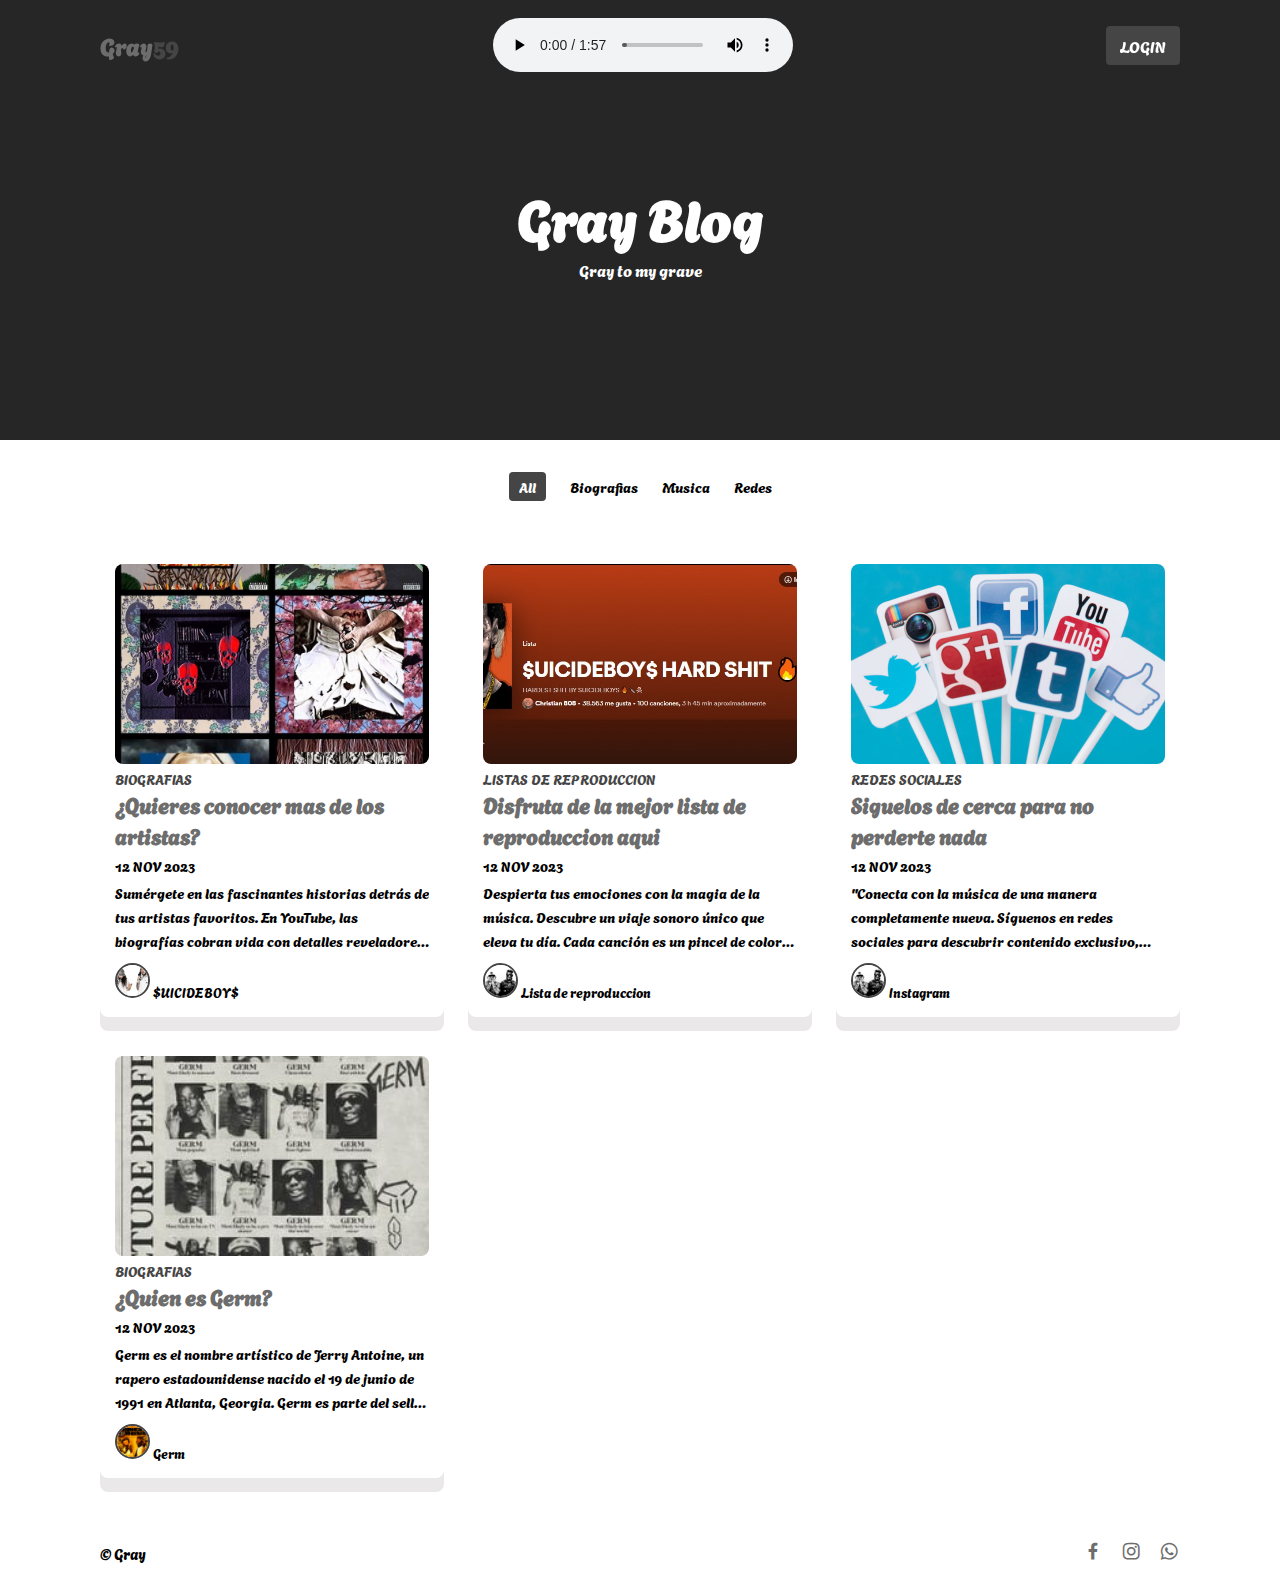
<file: index.html>
<!DOCTYPE html>
<html lang="en">
<head>
    <meta charset="UTF-8">
    <meta name="viewport" content="width=device-width, initial-scale=1.0">
    <title>Gris 59</title>
    <link rel="stylesheet" href="css/style.css">
    <link rel="shortcut icon" href="img/bxs-skull (2).svg" type="image/x-icon">
    <link href='https://unpkg.com/boxicons@2.1.4/css/boxicons.min.css' rel='stylesheet'>
</head>
<body>
    <!--Header-->
    <header>
        <!--Nav-->
        <div class="nav container">
            <!--Logo-->
            <a href="#" class="logo">Gray<span>59</span></a>
            <audio controls autoplay>
                <source src="$UICIDEBOY$ - NEW CHAINS, SAME SHACKLES (INSTRUMENTAL).mp3">
            </audio>
            <!--Login Boton-->
            <a href="#" class="login">Login </a>
        </div>
    </header>

    <!--Home -->
    <section class="home" id="home">
        <div class="home-text container">
            <h2 class="home-title">Gray Blog</h2>
            <span class="home-subtitle">Gray to my grave</span>
        </div>
    </section>
    <!--Post Filter-->
    <div class="post-filter container">
        <span class="filter-item active-filter" data-filter="all">All</span>
        <span class="filter-item" data-filter="Biografias">Biografias</span>
        <span class="filter-item" data-filter="musica">Musica</span>
        <span class="filter-item" data-filter="redes">Redes</span>
    </div>
    <!--Posts-->
    <section class="post container">
        <!--Post box 1-->
        <div class="post-box Biografias">
            <img src="img/post.jpg" alt="" class="post-img">
            <h2 class="category">Biografias</h2>
            <a target="_blank" href="https://youtu.be/9XHundswZDU?si=CiuchW4gG8rbF9Q2" class="post-title">
                ¿Quieres conocer mas de los artistas?
            </a>
            <span class="post-date">12 Nov 2023</span>
            <p class="post-decription">Sumérgete en las fascinantes historias detrás de tus artistas favoritos. En YouTube, las biografías cobran vida con detalles reveladores sobre sus vidas, desafíos y triunfos. Descubre el viaje que los llevó a crear la música que amas. ¡Prepárate para una experiencia enriquecedora! Sintoniza las biografías y conecta con la inspiradora narrativa detrás de la melodía.</p>
            <div class="artistas">
                <img src="img/Profile1.jpg" alt="" class="profile-img">
                <span class="profile-name">$UICIDEBOY$</span>
            </div>
        </div>
        <!--Post box 2-->
        <div class="post-box musica">
            <img src="img/post2.jpg" alt="" class="post-img">
            <h2 class="category">Listas de reproduccion</h2>
            <a href="https://open.spotify.com/playlist/35uBGymzei5xVL6GVUknrZ?si=77dbf257dbb04395" target="_blank" class="post-title">
                Disfruta de la mejor lista de reproduccion aqui
            </a>
            <span class="post-date">12 Nov 2023</span>
            <p class="post-decription">Despierta tus emociones con la magia de la música. Descubre un viaje sonoro único que eleva tu día. Cada canción es un pincel de colores en el lienzo de tus experiencias. Sumérgete en la energía positiva, encuentra consuelo y celebra la vida. ¡Presiona play y deja que la playlist en Spotify te lleve a un mundo de inspiración musical!</p>
            <div class="musica">
                <img src="img/Profile2.jpg" alt="" class="profile-img">
                <span class="profile-name">Lista de reproduccion</span>
            </div>
        </div>
        <!--Post box 3-->
        <div class="post-box redes">
            <img src="img/post3.jpg" alt="" class="post-img">
            <h2 class="category">Redes Sociales</h2>
            <a href="https://www.instagram.com/suicideboys/" target="_blank" class="post-title">
                Siguelos de cerca para no perderte nada
            </a>
            <span class="post-date">12 Nov 2023</span>
            <p class="post-decription">"Conecta con la música de una manera completamente nueva. Síguenos en redes sociales para descubrir contenido exclusivo, actualizaciones de artistas y momentos detrás de escena. Únete a nuestra comunidad apasionada y comparte la magia de la música. Juntos, creamos un espacio donde la melodía se encuentra con la narrativa. ¡Síguenos y sé parte de esta experiencia musical única!</p>
            <div class="musica">
                <img src="img/Profile2.jpg" alt="" class="profile-img">
                <span class="profile-name">Instagram</span>
            </div>
        </div>
        <!--Post box 4-->
        <div class="post-box Biografias">
            <img src="img/post4.jpg" alt="" class="post-img">
            <h2 class="category">Biografias</h2>
            <a target="_blank" href="https://youtu.be/9XHundswZDU?si=CiuchW4gG8rbF9Q2" class="post-title">
                ¿Quien es Germ?
            </a>
            <span class="post-date">12 Nov 2023</span>
            <p class="post-decription">Germ es el nombre artístico de Jerry Antoine, un rapero estadounidense nacido el 19 de junio de 1991 en Atlanta, Georgia. Germ es parte del sello discográfico G*59 Records, fundado por el dúo de rap $uicideboy$ y el rapero Ramirez en 2013. Germ solía ser miembro del colectivo Buffet Boys y es conocido por colaborar frecuentemente con $uicideboy$. Algunos de sus álbumes más populares son Germ Has a Deathwish (2019), The Hijinx Tape (2020) y Dolo (2021). Germ se caracteriza por su estilo agresivo, rápido y versátil, así como por sus letras que abordan temas como las drogas, la violencia y la depresión.</p>
            <div class="artistas">
                <img src="img/Profile4.jpg" alt="" class="profile-img">
                <span class="profile-name">Germ</span>
            </div>
        </div>
    </section>


    <!--Footer-->
    <div class="footer container">
        <p>&#169; Gray</p>
        <div class="social">
            <a href="#"><i class='bx bxl-facebook'></i></a>
            <a href="#"><i class='bx bxl-instagram'></i></a>
            <a href="#"><i class='bx bxl-whatsapp'></i></a>
            

        </div>

    </div>


    <script src="https://code.jquery.com/jquery-3.7.1.js" integrity="sha256-eKhayi8LEQwp4NKxN+CfCh+3qOVUtJn3QNZ0TciWLP4=" crossorigin="anonymous"></script>


    <script src="js/main.js"></script>
</body>
</html>
</file>
<file: css/style.css>
@import url('https://fonts.googleapis.com/css2?family=Agbalumo&display=swap');

* {
    font-family: 'Agbalumo', cursive, sans-serif;
    margin: 0;
    padding: 0;
    scroll-behavior: smooth;
    scroll-padding-top: 2rem;
    box-sizing: border-box;
}

/* Resto de tu código sigue igual... */


:root{
    --container-color:#262626;
    --second-color:#454545;
    --text-color:#6d6d6d;
    --bg-color: #fff;

}
::selection {
    color: var(--bg-color);
    background: var(--second-color);
}

a{
    text-decoration: none;
}

li{
    list-style: none;
}
img{
    width: 100%;
}
section{
    padding: 3rem 0 2rem;
}
.container{
    max-width: 1080px;
    margin: auto;
    width: 100%;
}

header{
    position: fixed;
    top: 0;
    left: 0;
    width: 100%;
    z-index: 200;
}

header.shadow {
    background: var(--bg-color);
    box-shadow: 0 1px 4px hsl(0 4% 14% /10%) ;
    transition: 0.4s;
}

header .shadow .logo {
    color: var(--text-color);
}


.nav{
    display: flex;
    align-items: center;
    justify-content:space-between ;
    padding: 18px 0;
}

.logo {
    font-size: 1.5rem;
    font-weight: 600;
    color: var(--text-color);
}

.logo span{
    color: var(--second-color);
}

.login{
    padding: 8px 14px;
    text-transform: uppercase;
    font-weight: 500;
    border-radius: 4px;
    background: var(--second-color);
    color: var(--bg-color);
}
.login:hover{
    background: hsl(0, 0%, 60%);
    transition: .3s;
}

.home{
    width: 100%;
    min-height: 440px;
    background:var(--container-color);
    display: grid;
    justify-content: center;
    align-items: center;
}

.home-text{
    color: var(--bg-color);
    text-align: center;
}
.home-title{
    font-size: 3.5rem;
}

.home-subtitle{
    font-size: 1rem;
    font-weight: 400;

}


/*Post filter*/
.post-filter{
    display: flex;
    justify-content: center;
    align-items: center;
    column-gap: 1.5rem;
    margin-top: 2rem !important;
}
.filter-item{
    font-size: 0.9rem;
    font-weight: 500;
    cursor: pointer;
}

.active-filter{
    background: var(--second-color);
    color: var(--bg-color);
    padding: 4px 10px;
    border-radius: 4px;
}

.post{
    display: grid;
    grid-template-columns: repeat(auto-fit,minmax(280px,auto));
    justify-content: center;
    gap: 1.5rem;
}

.post-box{
    background: var(--bg-color);
    box-shadow: 0 14px hsl(335deg 25% 15% / 10%);
    padding: 15px;
    border-radius: 0.5rem;
}

.post-img{
    width: 100%;
    height: 200px;
    object-fit: cover;
    object-position: center;
    border-radius: 0.5rem;
}

.category{
    font-size: 0.9rem;
    font-weight: 500;
    text-transform: uppercase;
    color: var(--second-color);
}

.post-title{
    font-size: 1.3rem;
    font-weight: 600;
    color: var(--text-color);
    display: -webkit-box;
    -webkit-line-clamp: 2;
    -webkit-box-orient: vertical;
    overflow: hidden;
}

.post-date{
    display: flex;
    font-size: 0.875rem;
    text-transform: uppercase;
    font-weight: 400;
    margin-top: 4px;
}
.post-decription{
    font-size: 0.9rem;
    line-height: 1.5rem;
    margin: 5px 0 10px;
    display: -webkit-box;
    -webkit-line-clamp: 3;
    -webkit-box-orient: vertical;
    overflow: hidden;
}

.profile{
    display: flex;
    align-items: center;
    gap: 10px;
}

.profile-img{
    width: 35px;
    height: 35px;
    border-radius: 50%;
    object-fit: cover;
    object-position: center;
    border: 2px solid var(--second-color);
}


.profile-name{
    font-size: 0.82rem;
    font-weight: 500;
}


.footer{
    display: flex;
    justify-content: space-between;
    align-items: center;
    padding: 30px 0;
}

.footer p{
    font-size: 0.938rem;

}

.social{
    display: flex;
    align-items: center;
    column-gap: 1rem;
}

.social .bx{
    font-size: 1.4rem;
    color: var(--text-color) ;
}

.social .bx:hover{
    color: var(--second-color) ;
    transition: 0.3s all linear;
}

@media (max-width:1060px){
    .container{
        margin: 0 auto;
        width: 95%;
    }
    .home-text{
        width: 100%;
    }
}
@media (max-width:768px){
    .nav{
    padding: 10px 0;
    }
    section{
        padding: 2rem 0;
    }
    .header-content{
        margin-top: 3rem !important;
    }
    .home{
        min-height: 380px;
    }
    .home-title{
        font-size: 3rem;
    }
    .footer{
        flex-direction: column;
        row-gap: 1rem;
        padding: 20px 0;
        text-align: center;
    }
}

@media (max-width: 296px) {
    .home-title{
        font-size: 2rem;
    }
    .home-subtitle{
        font-size: 0.9rem;
        font-weight: 400;
    }
    .home{
        min-height: 300px;
    }
    .post-box{
        padding: 10px;
    }
    .header-title{
        font-size: 1.4rem;
    }
    .header-img{
        height: 240px;
    }
    .post-header{
        height: 335px;
    }
    .post-content{
        margin-top: 5rem !important;
    }
    
}
</file>
